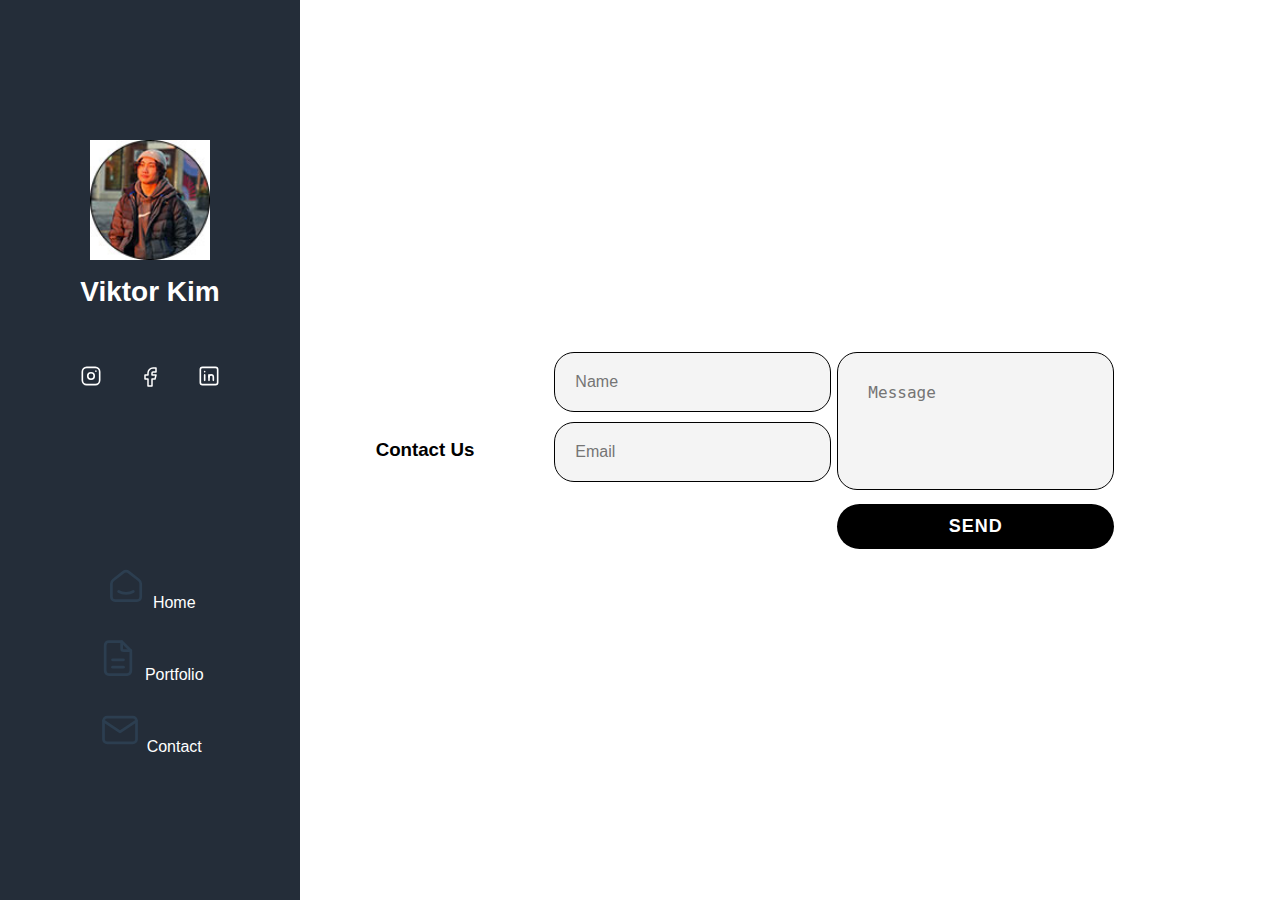
<file: contact.html>
<!DOCTYPE html>
<html lang="en">
<head>
  <meta charset="UTF-8">
  <meta name="viewport" content="width=device-width, initial-scale=1.0">
  <link href="css/grid.css" rel="stylesheet">
  <link href="css/main.css" rel="stylesheet">
  <title>Document</title>
</head>
<body>
  <div class="sidebar-container">
    <div class="sidebar-container__header">
      <div class="profile">
        <img src="images/image_main1.jpg" alt="Logo" class="profile-img"/>
        <div class="profile-content">
          <h2 class="name text-white">Viktor Kim</h2>
          <div class="header__social">
            <svg xmlns="http://www.w3.org/2000/svg" class="icon icon-tabler icon-tabler-brand-instagram" width="26" height="26" viewBox="0 0 24 24" stroke-width="1.5" stroke="#000000" fill="none" stroke-linecap="round" stroke-linejoin="round">
                <path stroke="none" d="M0 0h24v24H0z" fill="none"/>
                <path d="M4 4m0 4a4 4 0 0 1 4 -4h8a4 4 0 0 1 4 4v8a4 4 0 0 1 -4 4h-8a4 4 0 0 1 -4 -4z" />
                <path d="M12 12m-3 0a3 3 0 1 0 6 0a3 3 0 1 0 -6 0" />
                <path d="M16.5 7.5l0 .01" />
            </svg>
            <svg xmlns="http://www.w3.org/2000/svg" class="icon icon-tabler icon-tabler-brand-facebook" width="24" height="24" viewBox="0 0 24 24" stroke-width="1.5" stroke="#000000" fill="none" stroke-linecap="round" stroke-linejoin="round">
              <path stroke="none" d="M0 0h24v24H0z" fill="none"/>
              <path d="M7 10v4h3v7h4v-7h3l1 -4h-4v-2a1 1 0 0 1 1 -1h3v-4h-3a5 5 0 0 0 -5 5v2h-3" />
            </svg>
            <svg xmlns="http://www.w3.org/2000/svg" class="icon icon-tabler icon-tabler-brand-linkedin" width="26" height="26" viewBox="0 0 24 24" stroke-width="1.5" stroke="#000000" fill="none" stroke-linecap="round" stroke-linejoin="round">
              <path stroke="none" d="M0 0h24v24H0z" fill="none"/>
              <path d="M4 4m0 2a2 2 0 0 1 2 -2h12a2 2 0 0 1 2 2v12a2 2 0 0 1 -2 2h-12a2 2 0 0 1 -2 -2z" />
              <path d="M8 11l0 5" />
              <path d="M8 8l0 .01" />
              <path d="M12 16l0 -5" />
              <path d="M16 16v-3a2 2 0 0 0 -4 0" />
            </svg>
          </div>
        </div>
      </div>

      <ul class="menu">
        <li class="list">
          <a href="index.html" class="link">
            <svg xmlns="http://www.w3.org/2000/svg" class="icon icon-tabler icon-tabler-smart-home" width="44" height="44" viewBox="0 0 24 24" stroke-width="1.5" stroke="#2c3e50" fill="none" stroke-linecap="round" stroke-linejoin="round">
              <path stroke="none" d="M0 0h24v24H0z" fill="none"/>
              <path d="M19 8.71l-5.333 -4.148a2.666 2.666 0 0 0 -3.274 0l-5.334 4.148a2.665 2.665 0 0 0 -1.029 2.105v7.2a2 2 0 0 0 2 2h12a2 2 0 0 0 2 -2v-7.2c0 -.823 -.38 -1.6 -1.03 -2.105" />
              <path d="M16 15c-2.21 1.333 -5.792 1.333 -8 0" />
            </svg>
            <span class="nav">Home</span>
          </a>
        </li>
        <li class="list">
          <a href="portfolio.html" class="link">
            <svg xmlns="http://www.w3.org/2000/svg" class="icon icon-tabler icon-tabler-file-description" width="44" height="44" viewBox="0 0 24 24" stroke-width="1.5" stroke="#2c3e50" fill="none" stroke-linecap="round" stroke-linejoin="round">
              <path stroke="none" d="M0 0h24v24H0z" fill="none"/>
              <path d="M14 3v4a1 1 0 0 0 1 1h4" />
              <path d="M17 21h-10a2 2 0 0 1 -2 -2v-14a2 2 0 0 1 2 -2h7l5 5v11a2 2 0 0 1 -2 2z" />
              <path d="M9 17h6" />
              <path d="M9 13h6" />
            </svg>
            <span class="nav">Portfolio</span>
          </a>
        </li>
        <li class="list">
          <a href="contact.html" class="link">
            <svg xmlns="http://www.w3.org/2000/svg" class="icon icon-tabler icon-tabler-mail" width="44" height="44" viewBox="0 0 24 24" stroke-width="1.5" stroke="#2c3e50" fill="none" stroke-linecap="round" stroke-linejoin="round">
              <path stroke="none" d="M0 0h24v24H0z" fill="none"/>
              <path d="M3 7a2 2 0 0 1 2 -2h14a2 2 0 0 1 2 2v10a2 2 0 0 1 -2 2h-14a2 2 0 0 1 -2 -2v-10z" />
              <path d="M3 7l9 6l9 -6" />
            </svg>
            <span class="nav">Contact</span>
          </a>
        </li>
      </ul>
    </div>
  </div>

  <div class="content">

    <section id="contact">
      <section class="grid-con">
        <h3 class="col-span-4 m-col-span-12 spacer">Contact Us</h3>
        <!-- Contact Form -->
        <form id="contact-hero-form" class="col-span-4 m-col-span-12 spacer">

            <div class="col-span-4 m-col-span-6">
              <input type="text" name="fullName" placeholder="Name">
            </div>

            <div class="col-span-4 m-col-span-6">
              <input type="email" name="email" placeholder="Email" required>
            </div>

            <div class="col-span-4 m-col-span-6">
              <textarea name="message" rows="4"  style="resize: none" placeholder="Message"></textarea>
            </div>
            
            <div class="col-span-4 m-col-start-1 m-col-end-6">
              <input type="submit" value="Send">
            </div>
        </form>
      </section>
    </section>

  </div>
</body>
</html>
</file>
<file: css/main.css>
@font-face {
  font-family: cantarellregular;
  font-weight: normal;
  font-style: normal;
  src: url("../fonts/cantarell_regular-webfont.woff") format("woff"), url("../fonts/cantarell_regular-webfont.woff2") format("woff2");
}
body {
  font-family: helvetica, arial, sans-serif;
}

h2 {
  font-family: helvetica, arial, sans-serif;
  font-size: 28px;
  color: #BA3B0A;
  margin-bottom: 20px;
}

p {
  line-height: 24px;
  margin-bottom: 20px;
}

* {
  margin: 0;
  padding: 0;
  box-sizing: border-box;
  list-style-type: none;
  text-decoration: none;
}

html {
  scroll-behavior: smooth;
}

body {
  height: 100vh;
  background: #fff;
  font-family: "Poppins", sans-serif;
}

.text-white {
  color: #fff;
}

.sidebar-container .sidebar-container__header {
  position: fixed;
  left: 0;
  overflow-y: scroll;
  width: 300px;
  height: 100%;
  background: #242D39;
}

.sidebar-container .sidebar-container__header::-webkit-scrollbar {
  width: 0;
}

.profile {
  display: flex;
  flex-direction: column;
  text-align: center;
  align-items: center;
  gap: 35px;
  padding: 140px 0;
}

.header__social svg {
  text-align: center;
  justify-content: center;
  stroke: #fff;
  margin: 15px;
  margin-top: 35px;
}

.nav {
  color: #fff;
}

.sidebar-container .sidebar-container__header .menu .list {
  padding: 6.4px 24px;
  margin: 15px 0;
  position: relative;
  transition: all 0.5s ease-in-out;
  justify-content: center;
}

.sidebar-container .sidebar-container__header .menu .list::before {
  content: "";
  position: absolute;
  top: 0;
  left: 0;
  width: 4px;
  height: 100%;
  background: #7e73ff;
  border-radius: 4px;
  opacity: 0;
  transition: all 0.5s ease-in-out;
  pointer-events: none;
}

.sidebar-container .sidebar-container__header .menu .list:hover::before, .sidebar-container .sidebar-container__header .menu .list.active::before {
  opacity: 1;
  transition: all 0.5s ease-in-out;
}

.menu .list {
  display: flex;
  align-items: center;
  gap: 16px;
  color: #fff;
}

.create-teams {
  width: 90%;
  margin: 0 auto;
  border-radius: 16px;
  padding: 16px;
  position: relative;
}

.create-teams .icon-dot {
  position: absolute;
  top: 16px;
  right: 16px;
}

.list {
  margin: 8px 0 !important;
  padding: 8px 0 !important;
}

.list .link img, .wrapper .sidebar .list img {
  padding: 8px 16px;
}

.profile {
  gap: 16px;
}

.profile-img {
  width: 120px !important;
  height: 120px !important;
}

.content section {
  height: 100vh;
  display: flex;
  align-items: center;
  justify-content: center;
}

.content section:nth-child(even) {
  background: #d4dbe5;
}

.content {
  margin-left: 250px;
}

#about-us {
  margin-bottom: 40px;
}

#founders section {
  margin-bottom: 40px;
}/*# sourceMappingURL=main.css.map */

#contact-hero-form {
  column-count: 2;
  margin-left: 40px;
  margin-right: 40px;
}

#contact-hero-form input[type="text"],
#contact-hero-form input[type="email"]{
  width: 100%;
  padding: 20px;
  margin-left: 10px;
  background-color: #f4f4f4;
  border: 1px solid #000000;
  border-radius: 20px;
  margin-bottom: 10px;
  font-size: 16px;
}

#contact-hero-form textarea {
  width: 100%;
  padding: 30px;
  background-color: #f4f4f4;
  border: 1px solid #000000;
  border-radius: 20px;
  margin-bottom: 10px;
  font-size: 16px;
}

#contact-hero-form input[type="submit"] {
  width: 100%;
  background-color: #000000; /* Color de fondo llamativo */
  color: white;
  padding: 12px 25px;
  border: none;
  border-radius: 30px; 
  font-size: 18px; 
  font-weight: bold; 
  letter-spacing: 1px;
  text-transform: uppercase; 
  transition: background-color 0.3s, transform 0.2s; 
  cursor: pointer;
}

#contact-hero-form input[type="submit"]:hover {
  background-color: #00e5ff;
  transform: scale(1.05); 
}
</file>
<file: css/grid.css>
/* Tailwind and Bootstrap use px for media queries, with foundation using em
for this library we will stick with pixels */

/* ---General rules - scales images, videos to size of container--- */
img, embed, object, video, picture {
  max-width: 100%; 
}

/* ---Change the way the box model works, tells the browser to account for any border and padding in the values you specify for an element's width and height.--- */

html {
  box-sizing: border-box; 
}

*, *::before, *::after {
  box-sizing: inherit; 
}

/* ---Mini CSS reset--- */

body, p, h1, h2, h3, h4, h5 {
   margin: 0px; 
   padding: 0px;
}

/* ---Utility Classes--- */

.hidden {
   display: none;
}

.box {
   background-color: powderblue;
   color: rgb(27, 27, 27);
   border-radius: 5px;
   padding: 20px;
   text-align: center;
   margin-top: 10px;
   margin-bottom:10px;
 }

/* ---Mobile Library Grid Styles--- */

/* Note if you are using a grid size of 1920, you need to change the value of 1200px to 1920px on line 50 and 57 */

.full-width-grid-con {
   /* set this container as a grid, with 3 columns
   the other grid will sit in the middle column, this allows for overlapping content */
   display: grid; 
	grid-template-columns: 1fr minmax(0, 1200px) 1fr;  
}

 .grid-con { 
   display: grid;
   grid-template-columns: repeat(4, minmax(0, 1fr));
   grid-column-gap: 30px;
   max-width: 1200px;
   margin: 0 auto;
   padding-left: 15px;
   padding-right: 15px;
}

/* A keyword indicating that the property contributes nothing to the grid item's placement, indicating auto-placement, an automatic span, or a default span of 1. */
.col-auto {grid-column: auto;}
.col-span-1	{grid-column: span 1 / span 1;}
.col-span-2	{grid-column: span 2 / span 2;}
.col-span-3	{grid-column: span 3 / span 3;}
.col-span-4	{grid-column: span 4 / span 4;}
.col-span-full {grid-column: 1 / -1;}

.col-start-1	{grid-column-start: 1;}
.col-start-2	{grid-column-start: 2;}
.col-start-3	{grid-column-start: 3;}
.col-start-4	{grid-column-start: 4;}
.col-start-auto {grid-column-start: auto;}

.col-end-1	{grid-column-end: 1;}
.col-end-2	{grid-column-end: 2;}
.col-end-3	{grid-column-end: 3;}
.col-end-4	{grid-column-end: 4;}
.col-end-5	{grid-column-end: 5;}
.col-end-auto	{grid-column-end: auto;}

/* ---Tablet Library Grid Styles--- */

@media screen and (min-width: 768px) { 
   
   .grid-con { 
      display: grid; 
      grid-template-columns: repeat(12, minmax(0, 1fr));
      grid-column-gap: 20px;
      padding-left: 16px;
      padding-right: 16px;
   }

   .m-col-auto {grid-column: auto;}
   .m-col-span-1	{grid-column: span 1 / span 1;}
   .m-col-span-2	{grid-column: span 2 / span 2;}
   .m-col-span-3	{grid-column: span 3 / span 3;}
   .m-col-span-4	{grid-column: span 4 / span 4;}
   .m-col-span-5	{grid-column: span 5 / span 5;}
   .m-col-span-6	{grid-column: span 6 / span 6;}
   .m-col-span-7	{grid-column: span 7 / span 7;}
   .m-col-span-8	{grid-column: span 8 / span 8;}
   .m-col-span-9	{grid-column: span 9 / span 9;}
   .m-col-span-10 {grid-column: span 10 / span 10;}
   .m-col-span-11 {grid-column: span 11 / span 11;}
   .m-col-span-12 {grid-column: span 12 / span 12;}
   .m-col-span-full {grid-column: 1 / -1;}

   .m-col-start-1	{grid-column-start: 1;}
   .m-col-start-2	{grid-column-start: 2;}
   .m-col-start-3	{grid-column-start: 3;}
   .m-col-start-4	{grid-column-start: 4;}
   .m-col-start-5	{grid-column-start: 5;}
   .m-col-start-6	{grid-column-start: 6;}
   .m-col-start-7	{grid-column-start: 7;}
   .m-col-start-8	{grid-column-start: 8;}
   .m-col-start-9	{grid-column-start: 9;}
   .m-col-start-10	{grid-column-start: 10;}
   .m-col-start-11	{grid-column-start: 11;}
   .m-col-start-12	{grid-column-start: 12;}
   .m-col-start-13	{grid-column-start: 13;}
   .m-col-start-auto {grid-column-start: auto;}

   .m-col-end-1	{grid-column-end: 1;}
   .m-col-end-2	{grid-column-end: 2;}
   .m-col-end-3	{grid-column-end: 3;}
   .m-col-end-4	{grid-column-end: 4;}
   .m-col-end-5	{grid-column-end: 5;}
   .m-col-end-6	{grid-column-end: 6;}
   .m-col-end-7	{grid-column-end: 7;}
   .m-col-end-8	{grid-column-end: 8;}
   .m-col-end-9	{grid-column-end: 9;}
   .m-col-end-10	{grid-column-end: 10;}
   .m-col-end-11	{grid-column-end: 11;}
   .m-col-end-12	{grid-column-end: 12;}
   .m-col-end-13	{grid-column-end: 13;}
   .m-col-end-auto	{grid-column-end: auto;}

}

/* ---Desktop Library Grid Styles--- */

@media screen and (min-width: 1200px) { 

   .grid-con { 
      display: grid; 
      grid-template-columns: repeat(12, minmax(0, 1fr));
      grid-column-gap: 30px;
      padding-left: 15px;
      padding-right: 15px;
   }

   .l-col-auto {grid-column: auto;}
   .l-col-span-1	{grid-column: span 1 / span 1;}
   .l-col-span-2	{grid-column: span 2 / span 2;}
   .l-col-span-3	{grid-column: span 3 / span 3;}
   .l-col-span-4	{grid-column: span 4 / span 4;}
   .l-col-span-5	{grid-column: span 5 / span 5;}
   .l-col-span-6	{grid-column: span 6 / span 6;}
   .l-col-span-7	{grid-column: span 7 / span 7;}
   .l-col-span-8	{grid-column: span 8 / span 8;}
   .l-col-span-9	{grid-column: span 9 / span 9;}
   .l-col-span-10 {grid-column: span 10 / span 10;}
   .l-col-span-11 {grid-column: span 11 / span 11;}
   .l-col-span-12 {grid-column: span 12 / span 12;}
   .l-col-span-full {grid-column: 1 / -1;}

   .l-col-start-1	{grid-column-start: 1;}
   .l-col-start-2	{grid-column-start: 2;}
   .l-col-start-3	{grid-column-start: 3;}
   .l-col-start-4	{grid-column-start: 4;}
   .l-col-start-5	{grid-column-start: 5;}
   .l-col-start-6	{grid-column-start: 6;}
   .l-col-start-7	{grid-column-start: 7;}
   .l-col-start-8	{grid-column-start: 8;}
   .l-col-start-9	{grid-column-start: 9;}
   .l-col-start-10	{grid-column-start: 10;}
   .l-col-start-11	{grid-column-start: 11;}
   .l-col-start-12	{grid-column-start: 12;}
   .l-col-start-13	{grid-column-start: 13;}
   .l-col-start-auto {grid-column-start: auto;}

   .l-col-end-1	{grid-column-end: 1;}
   .l-col-end-2	{grid-column-end: 2;}
   .l-col-end-3	{grid-column-end: 3;}
   .l-col-end-4	{grid-column-end: 4;}
   .l-col-end-5	{grid-column-end: 5;}
   .l-col-end-6	{grid-column-end: 6;}
   .l-col-end-7	{grid-column-end: 7;}
   .l-col-end-8	{grid-column-end: 8;}
   .l-col-end-9	{grid-column-end: 9;}
   .l-col-end-10	{grid-column-end: 10;}
   .l-col-end-11	{grid-column-end: 11;}
   .l-col-end-12	{grid-column-end: 12;}
   .l-col-end-13	{grid-column-end: 13;}
   .l-col-end-auto	{grid-column-end: auto;}
}

/* ---X-Large Desktop Library Grid Styles--- */

@media screen and (min-width: 1920px) { 

   .grid-con { 
      display: grid; 
      grid-template-columns: repeat(12, minmax(0, 1fr));
      grid-column-gap: 34px;
      padding-left: 17px;
      padding-right: 17px;
   }

   .xl-col-auto {grid-column: auto;}
   .xl-col-span-1	{grid-column: span 1 / span 1;}
   .xl-col-span-2	{grid-column: span 2 / span 2;}
   .xl-col-span-3	{grid-column: span 3 / span 3;}
   .xl-col-span-4	{grid-column: span 4 / span 4;}
   .xl-col-span-5	{grid-column: span 5 / span 5;}
   .xl-col-span-6	{grid-column: span 6 / span 6;}
   .xl-col-span-7	{grid-column: span 7 / span 7;}
   .xl-col-span-8	{grid-column: span 8 / span 8;}
   .xl-col-span-9	{grid-column: span 9 / span 9;}
   .xl-col-span-10 {grid-column: span 10 / span 10;}
   .xl-col-span-11 {grid-column: span 11 / span 11;}
   .xl-col-span-12 {grid-column: span 12 / span 12;}
   .xl-col-span-full {grid-column: 1 / -1;}

   .xl-col-start-1	{grid-column-start: 1;}
   .xl-col-start-2	{grid-column-start: 2;}
   .xl-col-start-3	{grid-column-start: 3;}
   .xl-col-start-4	{grid-column-start: 4;}
   .xl-col-start-5	{grid-column-start: 5;}
   .xl-col-start-6	{grid-column-start: 6;}
   .xl-col-start-7	{grid-column-start: 7;}
   .xl-col-start-8	{grid-column-start: 8;}
   .xl-col-start-9	{grid-column-start: 9;}
   .xl-col-start-10	{grid-column-start: 10;}
   .xl-col-start-11	{grid-column-start: 11;}
   .xl-col-start-12	{grid-column-start: 12;}
   .xl-col-start-13	{grid-column-start: 13;}
   .xl-col-start-auto {grid-column-start: auto;}

   .xl-col-end-1	{grid-column-end: 1;}
   .xl-col-end-2	{grid-column-end: 2;}
   .xl-col-end-3	{grid-column-end: 3;}
   .xl-col-end-4	{grid-column-end: 4;}
   .xl-col-end-5	{grid-column-end: 5;}
   .xl-col-end-6	{grid-column-end: 6;}
   .xl-col-end-7	{grid-column-end: 7;}
   .xl-col-end-8	{grid-column-end: 8;}
   .xl-col-end-9	{grid-column-end: 9;}
   .xl-col-end-10	{grid-column-end: 10;}
   .xl-col-end-11	{grid-column-end: 11;}
   .xl-col-end-12	{grid-column-end: 12;}
   .xl-col-end-13	{grid-column-end: 13;}
   .xl-col-end-auto	{grid-column-end: auto;}
}
</file>
